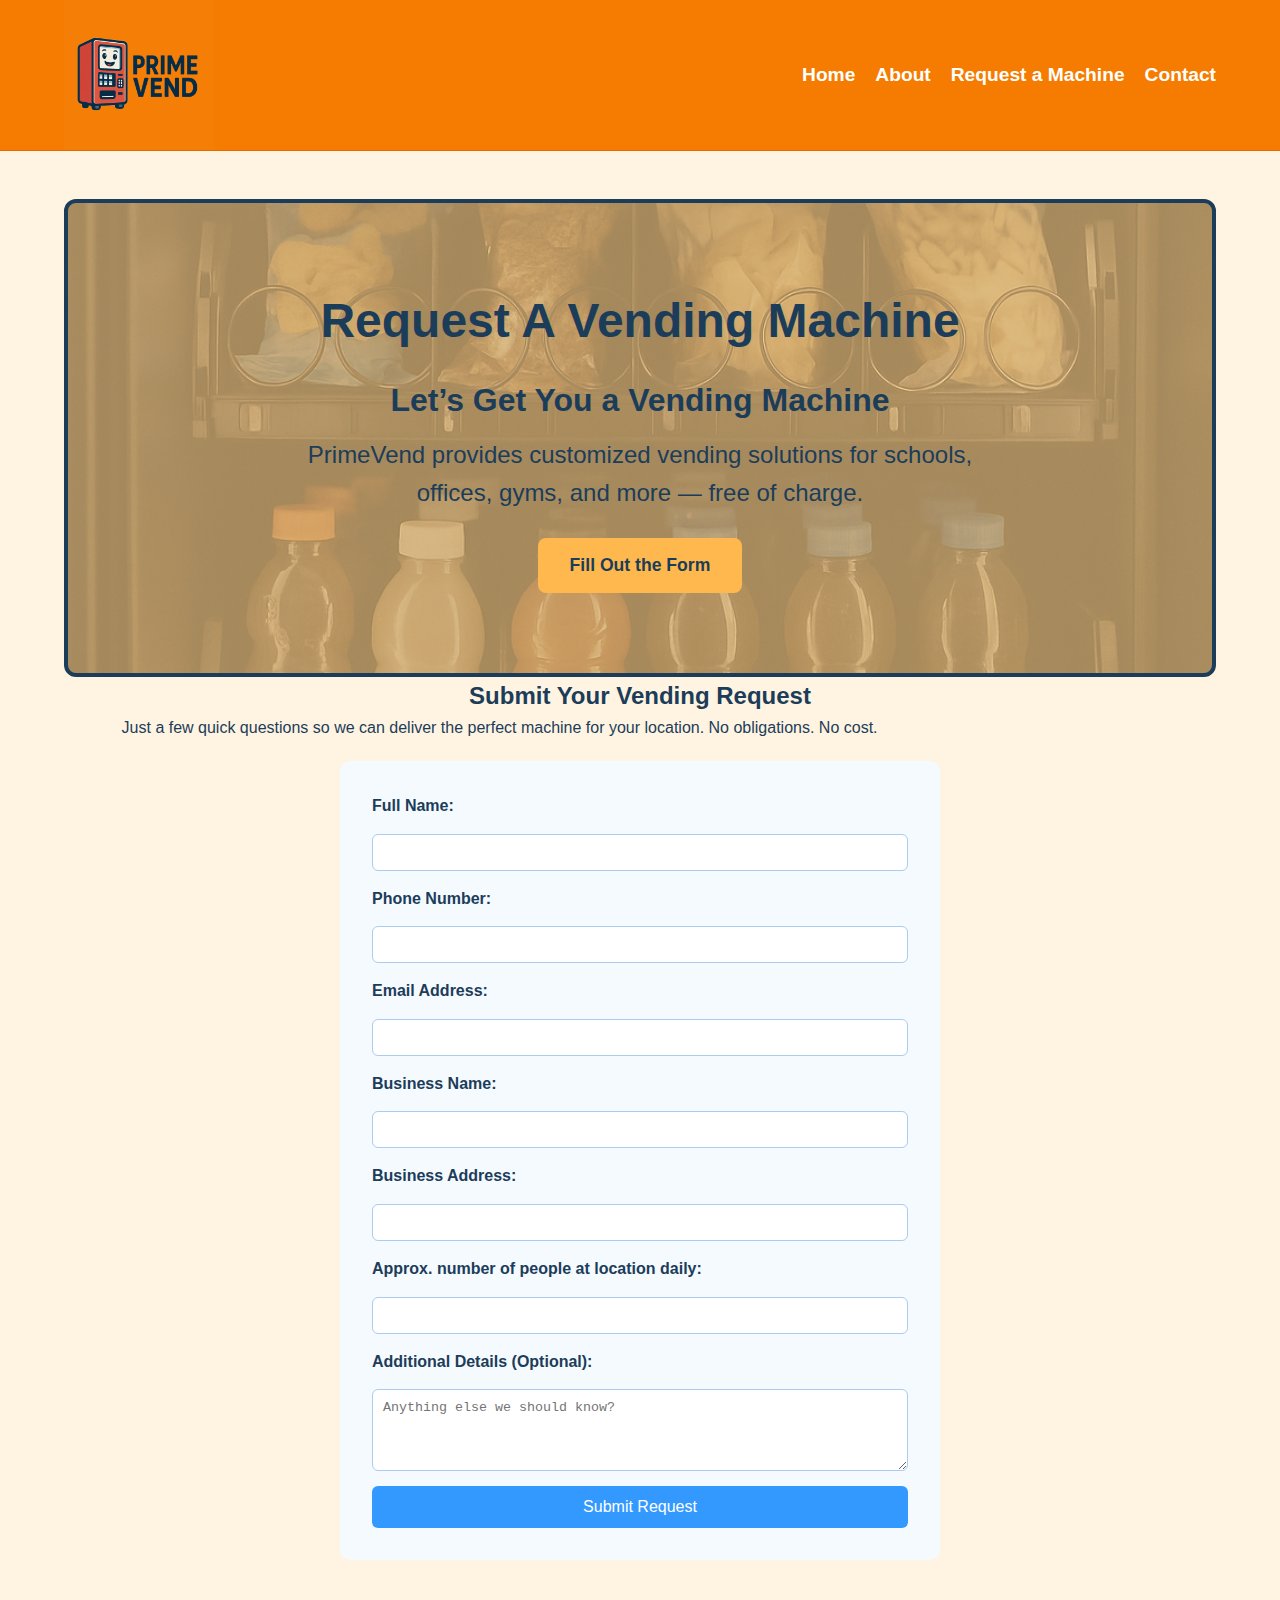
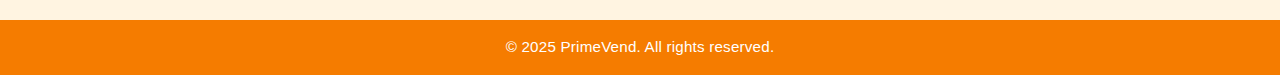
<file: request.html>
<!DOCTYPE html>
<html lang="en">
<head>
  <meta charset="UTF-8" />
  <meta name="viewport" content="width=device-width, initial-scale=1" />
  <title>Request a Machine - PrimeVend</title>
  <meta name="description" content="Request a PrimeVend machine for your school, office, gym, or facility. Free setup, customized products, and contactless payments.">
  <link rel="icon" href="Graphics/Icon.ico" type="image/x-icon">
  <link rel="stylesheet" href="StyleSheets/styles.css" />
</head>
<body>
  <header>
    <div class="container header-container">
      <img src="Graphics/primevend_logo.png" alt="PrimeVend Logo" class="logo" />
      <nav>
        <ul class="nav-links">
          <li><a href="index.html">Home</a></li>
          <li><a href="about.html">About</a></li>
          <li><a href="request.html" class="active">Request a Machine</a></li>
          <li><a href="contact.html">Contact</a></li>
        </ul>
      </nav>
    </div>
  </header>

  <main>
    <div class="container">

<!-- Hero Banner Section (Top of Page) -->
<section class="request-hero">
  <div class="container">
    <h1>Request A Vending Machine</h1>
    <h2>Let’s Get You a Vending Machine</h2>
    <p>PrimeVend provides customized vending solutions for schools, offices, gyms, and more — free of charge.</p>
    <a href="#request-form" class="request-btn">Fill Out the Form</a>
  </div>
</section>

<!-- Smooth Intro Before Form -->
<section class="form-header">
  <div class="container">
    <h2>Submit Your Vending Request</h2>
    <p>Just a few quick questions so we can deliver the perfect machine for your location. No obligations. No cost.</p>
  </div>
</section>

<form
  id="request-form"
  action="submit_request.php"
  method="POST"
  class="request-form"
  novalidate
>
  <label for="name">Full Name:</label>
  <input type="text" id="name" name="name" required autocomplete="name" />

  <label for="phone">Phone Number:</label>
  <input type="tel" id="phone" name="phone" required autocomplete="tel" />

  <label for="email">Email Address:</label>
  <input type="email" id="email" name="email" required autocomplete="email" />

  <label for="business_name">Business Name:</label>
  <input type="text" id="business_name" name="business_name" required autocomplete="organization" />

  <label for="business_address">Business Address:</label>
  <input type="text" id="business_address" name="business_address" required autocomplete="street-address" />

  <label for="daily_people">Approx. number of people at location daily:</label>
  <input type="number" id="daily_people" name="daily_people" required min="1" inputmode="numeric" />

  <label for="message">Additional Details (Optional):</label>
  <textarea id="message" name="message" rows="4" placeholder="Anything else we should know?"></textarea>

  <!-- Honeypot (spam trap) - must remain named 'company_website' to match submit_request.php -->
  <input type="text" name="company_website" aria-hidden="true" tabindex="-1"
         style="position:absolute; left:-9999px; height:1px; width:1px; opacity:0;">

  <button type="submit">Submit Request</button>
</form>

    </div>
  </main>

  <footer>
    <div class="container">
      <p>&copy; 2025 PrimeVend. All rights reserved.</p>
    </div>
  </footer>
</body>
</html>
</file>
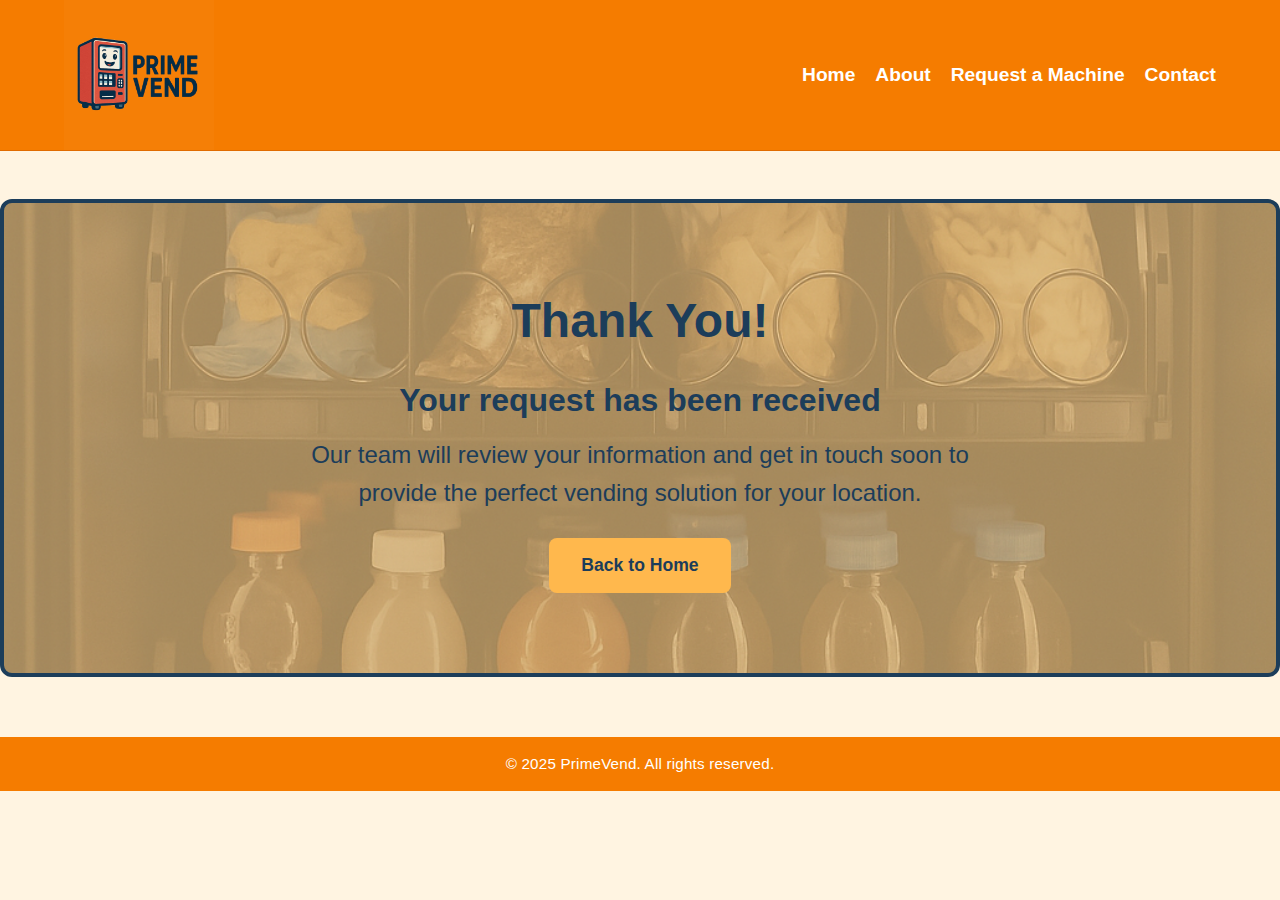
<file: ThankYou.html>
<!DOCTYPE html>
<html lang="en">
<head>
  <meta charset="UTF-8" />
  <meta name="viewport" content="width=device-width, initial-scale=1" />
  <title>Thank You - PrimeVend</title>
  <link rel="stylesheet" href="StyleSheets/styles.css" />
</head>
<body>
  <header>
    <div class="container header-container">
      <img src="Graphics/primevend_logo.png" alt="PrimeVend Logo" class="logo" />
      <nav>
        <ul class="nav-links">
          <li><a href="index.html">Home</a></li>
          <li><a href="about.html">About</a></li>
          <li><a href="request.html">Request a Machine</a></li>
          <li><a href="contact.html">Contact</a></li>
        </ul>
      </nav>
    </div>
  </header>

  <main>
    <section class="request-hero">
      <div class="container">
        <h1>Thank You!</h1>
        <h2>Your request has been received</h2>
        <p>Our team will review your information and get in touch soon to provide the perfect vending solution for your location.</p>
        <a href="index.html" class="request-btn">Back to Home</a>
      </div>
    </section>
  </main>

  <footer>
    <div class="container">
      <p>&copy; 2025 PrimeVend. All rights reserved.</p>
    </div>
  </footer>
</body>
</html>
</file>
<file: StyleSheets/styles.css>
/* General Reset */
* {
  margin: 0;
  padding: 0;
  box-sizing: border-box;
}

h1, h2, h3 {
    text-align: center;
}

body {
  font-family: Arial, sans-serif;
  line-height: 1.6;
  background-color: #fff4e1;
  color: #1c3d5a; /* darker blue for text */
}

.container {
  width: 90%;
  max-width: 1200px;
  margin: auto;
}

/* Header and Navigation */
header {
  background-color: #f57c00; /* deeper orange */
  border-bottom: 1px solid #e06b00;
  color: #fff;
  padding: 0px;
}

.header-container {
  display: flex;
  align-items: center;
  justify-content: space-between;
}

.logo {
  height: 150px;
}

.nav-links {
  list-style: none;
  display: flex;
  gap: 20px;
}

.nav-links li a {
  text-decoration: none;
  color: #ffffff;
  font-weight: bold;
  font-size: 1.2rem;
  transition: color 0.3s ease, border-bottom 0.3s ease;
  padding-bottom: 3px;
  border-bottom: 2px solid transparent;
}

.nav-links li a:hover {
  color: #cce6ff;
  border-bottom: 2px solid #cce6ff;
}

/* Hero Section (Home Page) */
.hero {
  background: url('../StyleSheets/banner_image.jpg') center/cover no-repeat;
  color: #003366;
  padding: 3rem 1rem;
  text-align: center;
  background-color: #ffd699; /* fallback */
  background-blend-mode: multiply;
}

.hero h3 {
  color: #003366;
  font-size: 2rem;
  margin-bottom: 10px;
}

.hero p {
  font-size: 1.2rem;
  margin-bottom: 25px;
  color: #1c3d5a;
}

.custom-hr {
  border: none;
  height: 3px;          /* Makes it appear bold */
  width: 60%;           /* Controls left/right spacing */
  background-color: #003366; /* Dark blue or any color you prefer */
  margin: 20px auto;        /* Centers it with vertical spacing */
  border-radius: 2px; 
}

/* Main Content */
main {
  padding: 0px;
}

/* Vending Machine Gallery Section */
.machine-gallery {
  display: flex;
  justify-content: center;
  gap: 30px;
  flex-wrap: wrap;
  padding: 30px;
}

.machine {
  flex: 1 1 30%;      /* each takes ~30% of row */
  max-width: 350px;   /* prevents over-expansion */
  text-align: center;
}

.machine img {
  width: 100%;        /* fill container */
  height: 400px;      /* taller for presence */
  object-fit: cover;  /* crop instead of stretch */
  border-radius: 20px;
  border: 4px solid #4da6ff;
  box-shadow: 0 6px 14px rgba(0,0,0,0.15);
  transition: transform 0.3s;
}

.machine img:hover {
  transform: scale(1.12);        
  filter: brightness(1.05);
  cursor: pointer;
;  
}


.machine p {
  margin-top: 8px;
  font-weight: bold;
  color: #1c3d5a;
}

/* Features Section */
.features {
  background-color: #fff4e1;
  padding: 2rem;
  text-align: center;
}

.features h2 {
  color: #003366;
  text-align: center;
  margin-bottom: 1.5rem;
}

/* Horizontal box layout */
.features ul {
  list-style: none;
  padding: 0;
  max-width: 1200px;
  margin: 0 auto;
  display: flex;
  flex-wrap: wrap;
  justify-content: center;
  gap: 1.5rem;
}

/* Feature box */
.features li {
  background-color: #ffffff;
  padding: 20px 16px;
  width: 250px;
  border-radius: 10px;
  color: #1c3d5a;
  cursor: pointer;
  position: relative;
  transition: background-color 0.3s;
  box-shadow: 0 2px 8px rgba(0, 0, 0, 0.1);
  text-align: left;
  border-left: 5px solid #3399ff; 
  display: flex;
  flex-direction: column;
  justify-content: flex-start;
  height: 100%;
  min-height: 260px;
}

/* Hover effect on box */
.features li:hover {
  background-color: #f2f9ff;
}

.div-main {
  font-weight: bold;
  margin-bottom: 10px;
  min-height: 48px; 
  display: flex;
  align-items: flex-start;
}

.feature-detail {
  padding: 12px 14px;
  font-size: 0.95rem;
  background-color: #eaf4ff;
  border-radius: 6px;
  border-left: 2px solid #4da6ff;
  flex-grow: 1;
  line-height: 1.5;
}

.features li:hover .feature-detail {
  background-color: #dcefff;
}

/* Request Form Section */
.request-form {
  display: flex;
  flex-direction: column;
  gap: 15px;
  max-width: 600px;
  margin: 20px auto;
  padding: 2rem;
  background-color: #f5faff;
  border-radius: 10px;
  color: #1c3d5a;
}

.request-form label {
  font-weight: bold;
}

.request-form input,
.request-form textarea {
  padding: 10px;
  border: 1px solid #aaccee;
  border-radius: 6px;
  width: 100%;
  color: #1c3d5a;
}

.request-form button {
  padding: 12px;
  background-color: #3399ff;
  color: #fff;
  border: none;
  border-radius: 6px;
  font-size: 1rem;
  cursor: pointer;
  transition: background-color 0.3s ease;
}

.request-form button:hover {
  background-color: #267acc;
}

/* Contact Info Section */
.contact-info {
  list-style: none;
  margin-top: 15px;
}

.contact-info li a {
  color: #267acc;
  text-decoration: none;
}

/* Request Button Section */
.request-button-section {
  background-color: #ffd699;
  text-align: center;
  padding: 3rem 1rem;
  border-radius: 10px;
}

.request-button-section h3 {
  color: #003366;
  font-size: 2rem;
  margin-bottom: 10px;
}

.request-button-section p {
  font-size: 1.2rem;
  margin-bottom: 25px;
  color: #1c3d5a;
}

.request-btn {
  background-color: #3399ff;
  color: white;
  padding: 1rem 2rem;
  font-size: 1.2rem;
  border-radius: 8px;
  text-decoration: none;
  font-weight: bold;
  transition: background-color 0.3s ease, transform 0.2s ease;
}

.request-btn:hover {
  background-color: #267acc;
  transform: scale(1.05);
}

/* Footer */
footer {
  background-color: #f57c00;
  padding: 15px 0;
  color: #fff;
  text-align: center;
  font-size: 0.9rem;
  margin-top: 40px;
}

/* Mobile Responsive Styles */
@media (max-width: 768px) {
  .header-container,
  .nav-links {
    flex-direction: column;
    align-items: center;
    text-align: center;
  }

  .nav-links {
    gap: 10px;
  }

  .logo {
    height: 70px;
  }

  header,
  main,
  footer,
  .request-form,
  .features ul,
  .machine-gallery {
    padding: 0 10px;
  }

  .machine-gallery {
    flex-direction: column;
  }

  .request-btn {
    font-size: 1rem;
  }

  .request-button-section h3 {
    font-size: 1.6rem;
  }
	/* === Request Page Additions === */

}

.request-hero {
  background: url('../Graphics/hero-vending.jpg') center/cover no-repeat;
  background-color: #ffe6cc; /* fallback color */
  padding: 5rem 1rem;
  text-align: center;
  color: #1c3d5a;
}

.request-hero h1 {
  font-size: 3rem;
  margin-bottom: 15px;
  color: #1c3d5a;
}

.request-hero h2 {
  font-size: 2.0rem;
  margin-bottom: 10px;
  color: #1c3d5a;
}

.request-hero p {
  font-size: 1.5rem;
  max-width: 700px;
  margin: 0 auto 25px;
  line-height: 1.6;
  color: #1c3d5a;
  text-align: center;
  display: block;
}
.request-hero .request-btn {
  background-color: #ffb84d;
  color: #1c3d5a;
  padding: 0.85rem 2rem;
  font-size: 1.1rem;
  border-radius: 8px;
  font-weight: bold;
  text-decoration: none;
  transition: background-color 0.3s ease, transform 0.2s ease;
  display: inline-block;
}

.request-hero .request-btn:hover {
  background-color: #ffa733;
  transform: scale(1.05);
}

/* About Page Hero */
.about-hero {
  background: url('../Graphics/about-banner.jpg') center/cover no-repeat;
  background-color: #ffd699;
  padding: 4rem 1rem;
  text-align: center;
  color: #1c3d5a;
}

.about-hero h1 {
  font-size: 2.8rem;
  margin-bottom: 10px;
}

.about-hero p {
  font-size: 1.2rem;
  max-width: 700px;
  margin: 0 auto;
  line-height: 1.5;
}

/* About Content Section */
.about-content {
  background-color: #fff4e1;
  padding: 3rem 1rem;
}

.about-flex {
  display: flex;
  align-items: center;
  justify-content: space-between;
  gap: 2rem;
  flex-wrap: wrap;
}

.about-text {
  flex: 1;
  min-width: 280px;
}

.about-text h2 {
  font-size: 2rem;
  margin-bottom: 15px;
  color: #003366;
}

.about-text p {
  font-size: 1.05rem;
  line-height: 1.6;
  margin-bottom: 15px;
}

.about-img {
  flex: 1;
  text-align: center;
}

.about-img img {
  max-width: 100%;
  border-radius: 10px;
  box-shadow: 0 4px 10px rgba(0, 0, 0, 0.1);
}

/* Fade In From Left Animation */
@keyframes fadeInLeft {
  0% {
    opacity: 0;
    transform: translateX(-40px);
  }
  100% {
    opacity: 1;
    transform: translateX(0);
  }
}

.fade-in-left {
  opacity: 0;
  animation: fadeInLeft 1s ease-out forwards;
}

.text-box {
  background-color: #ffd699; /* white with soft transparency */
  padding: 1rem 1.5rem;
  border-radius: 10px;
  margin-bottom: 15px;
  box-shadow: 0 4px 10px rgba(0, 0, 0, 0.05);
  border: 4px solid #1c3d5a;
  border-radius: 12px;
}

.request-hero {
  background: url('../Graphics/request-bg.png') center/cover no-repeat;
  padding: 5rem 1rem;
  text-align: center;
  color: #1c3d5a;
  position: relative;
  border: 4px solid #1c3d5a;
  border-radius: 12px;
  margin-top: 3rem;

}
/* --- Home Page Professional Polish --- */

/* Hero Section Enhancements */
.hero {
  padding: 6rem 1rem;
  color: #fff;
  text-align: center;
  background: linear-gradient(rgba(28, 61, 90, 0.65), rgba(28, 61, 90, 0.65)),
              url('../Graphics/banner_image.jpg') center/cover no-repeat;
  border-bottom: 4px solid #f57c00;
}
.hero h1 {
  font-size: 3rem;
  margin-bottom: 1rem;
  color: #fff;
  text-shadow: 1px 1px 4px rgba(0,0,0,0.4);
}
.hero h3 {
  font-size: 1.8rem;
  color: #ffdd99;
  margin-bottom: 0.5rem;
}
.hero p {
  font-size: 1.2rem;
  max-width: 700px;
  margin: 0 auto;
  color: #eaf4ff;
}

/* Services (Machine Gallery) spacing and captions */
.services {
  padding: 4rem 1rem;
}
.services h2 {
  margin-bottom: 2rem;
  color: #003366;
}
.machine p {
  font-size: 1.05rem;
  margin-top: 12px;
  color: #003366;
}

/* Features Section Styling */
.features {
  padding: 4rem 1rem;
  background: linear-gradient(180deg, #fff4e1 0%, #fff 100%);
}
.features h2 {
  font-size: 2rem;
  margin-bottom: 2rem;
}
.features ul {
  gap: 2rem;
}
.features li {
  transition: transform 0.25s ease, box-shadow 0.25s ease;
}
.features li:hover {
  transform: translateY(-6px);
  box-shadow: 0 6px 18px rgba(0,0,0,0.15);
}

/* CTA Section */
.request-button-section {
  margin-top: 3rem;
  background: linear-gradient(90deg, #f57c00 0%, #ff9800 100%);
  color: #fff;
  border-radius: 12px;
  box-shadow: 0 6px 18px rgba(0,0,0,0.15);
}
.request-button-section h3 {
  color: #fff;
  margin-bottom: 0.5rem;
}
.request-button-section p {
  color: #fdfdfd;
  margin-bottom: 1.5rem;
}
.request-button-section .request-btn {
  background-color: #1c3d5a;
  color: #fff;
}
.request-button-section .request-btn:hover {
  background-color: #162f44;
  transform: translateY(-3px);
}

/* Footer polish */
footer {
  margin-top: 60px;
  font-size: 0.95rem;
  letter-spacing: 0.5px;
}

/* --- Professional Home Polish (non-destructive) --- */

/* Hero: darker overlay, stronger typography, dual button styles */
.hero {
  padding: 6rem 1rem;
  color: #fff;
  text-align: center;
  background:
    linear-gradient(rgba(28,61,90,0.65), rgba(28,61,90,0.65)),
    url('../StyleSheets/banner_image.jpg') center/cover no-repeat;
  border-bottom: 4px solid #f57c00;
}
.hero-inner { max-width: 1000px; margin: 0 auto; }
.hero-title {
  font-size: clamp(2.2rem, 4vw, 3.2rem);
  margin-bottom: 0.75rem;
  color: #fff;
  text-shadow: 1px 1px 4px rgba(0,0,0,0.35);
}
.hero-subtitle {
  font-size: clamp(1.05rem, 1.8vw, 1.25rem);
  color: #eaf4ff;
  max-width: 760px;
  margin: 0.25rem auto 1.75rem;
}
.hero-cta {
  display: flex; gap: 12px; justify-content: center; flex-wrap: wrap;
}
.ghost-btn {
  display: inline-block;
  padding: 0.9rem 1.6rem;
  border-radius: 8px;
  border: 2px solid #ffffff;
  color: #ffffff;
  text-decoration: none;
  font-weight: bold;
  transition: background-color 0.2s ease, transform 0.2s ease;
}
.ghost-btn:hover { background-color: rgba(255,255,255,0.12); transform: translateY(-2px); }

/* Machine gallery: better captions and containment */
.machine { overflow: hidden; }
.machine figcaption, .machine p {
  margin-top: 12px;
  color: #003366;
  font-weight: 600;
}

/* Features: subtle card lift + icons */
.features { padding: 4rem 1rem; background: linear-gradient(180deg, #fff4e1 0%, #ffffff 100%); }
.features-list { display: flex; flex-wrap: wrap; gap: 1.75rem; justify-content: center; }
.feature-card {
  width: 260px; max-width: 100%;
  transition: transform 0.25s ease, box-shadow 0.25s ease, background-color 0.25s ease;
}
.feature-card:hover { transform: translateY(-6px); box-shadow: 0 8px 22px rgba(0,0,0,0.12); }
.feature-icon {
  font-size: 1.4rem;
  width: 40px; height: 40px;
  display: inline-flex; align-items: center; justify-content: center;
  border-radius: 999px; margin-bottom: 10px;
  background-color: #eaf4ff; border: 2px solid #4da6ff; color: #1c3d5a;
}

/* CTA: gradient, stronger contrast button */
.request-button-section {
  margin-top: 3rem;
  background: linear-gradient(90deg, #f57c00 0%, #ff9800 100%);
  color: #fff;
  border-radius: 12px;
  box-shadow: 0 6px 18px rgba(0,0,0,0.15);
}
.request-button-section h3, .request-button-section p { color: #fff; }
.request-button-section .request-btn {
  background-color: #1c3d5a;
  color: #fff;
}
.request-button-section .request-btn:hover {
  background-color: #162f44;
  transform: translateY(-3px);
}

/* Footer: slight polish */
footer { margin-top: 60px; font-size: 0.95rem; letter-spacing: 0.2px; }
/* --- Professional Home Polish (non-destructive) --- */

/* Sticky header polish + focus states + skip link */
header { position: sticky; top: 0; z-index: 1000; transition: box-shadow .2s ease, background-color .2s ease; }
.header-scrolled { box-shadow: 0 6px 16px rgba(0,0,0,0.1); background-color: #f57c00; }
.skip-link { position: absolute; left: -9999px; top: 8px; background:#1c3d5a; color:#fff;
  padding:.5rem .75rem; border-radius:8px; text-decoration:none; }
.skip-link:focus { left: 8px; }
.nav-links a:focus, .request-btn:focus, .ghost-btn:focus { outline: 3px solid #ffdd99; outline-offset: 2px; }

/* Hero: darker overlay, stronger typography, dual buttons */
.hero {
  padding: 6rem 1rem;
  color: #fff;
  text-align: center;
  background:
    linear-gradient(rgba(28,61,90,0.65), rgba(28,61,90,0.65)),
    url('../StyleSheets/banner_image.jpg') center/cover no-repeat;
  border-bottom: 4px solid #f57c00;
}
.hero-inner { max-width: 1000px; margin: 0 auto; }
.hero-title { font-size: clamp(2.2rem, 4vw, 3.2rem); margin-bottom: 0.75rem; color: #fff; text-shadow: 1px 1px 4px rgba(0,0,0,0.35); }
.hero-subtitle { font-size: clamp(1.05rem, 1.8vw, 1.25rem); color: #eaf4ff; max-width: 760px; margin: 0.25rem auto 1.75rem; }
.hero-cta { display: flex; gap: 12px; justify-content: center; flex-wrap: wrap; }
.ghost-btn { display: inline-block; padding: 0.9rem 1.6rem; border-radius: 8px; border: 2px solid #ffffff;
  color: #ffffff; text-decoration: none; font-weight: bold; transition: background-color .2s ease, transform .2s ease; }
.ghost-btn:hover { background-color: rgba(255,255,255,0.12); transform: translateY(-2px); }

/* Machine gallery: subtle lift + containment */
.machine { overflow: hidden; transform: translateZ(0); transition: transform .25s ease, box-shadow .25s ease; }
.machine:hover { transform: translateY(-6px); box-shadow: 0 10px 22px rgba(0,0,0,0.18); }
.machine figcaption, .machine p { margin-top: 12px; color: #003366; font-weight: 600; }

/* Features: card lift + icons + spacing */
.features { padding: 4rem 1rem; background: linear-gradient(180deg, #fff4e1 0%, #ffffff 100%); }
.features-list { display: flex; flex-wrap: wrap; gap: 1.75rem; justify-content: center; }
.feature-card { width: 260px; max-width: 100%; transition: transform .25s ease, box-shadow .25s ease, background-color .25s ease; }
.feature-card:hover { transform: translateY(-6px); box-shadow: 0 8px 22px rgba(0,0,0,0.12); }
.feature-icon { font-size: 1.4rem; width: 40px; height: 40px; display: inline-flex; align-items: center; justify-content: center;
  border-radius: 999px; margin-bottom: 10px; background-color: #eaf4ff; border: 2px solid #4da6ff; color: #1c3d5a; }

/* Social proof spacing (uses inline minimal styles for logos) */
.social-proof { background: #fff; }

/* FAQ accordions */
.faq details { background:#fff; border-left:4px solid #3399ff; border-radius:8px; padding:1rem 1rem; margin:12px 0;
  box-shadow:0 4px 12px rgba(0,0,0,0.06); }
.faq summary { cursor:pointer; font-weight:700; color:#1c3d5a; }
.faq details[open] { background:#f5faff; }

/* CTA: gradient + button contrast */
.request-button-section { margin-top: 3rem; background: linear-gradient(90deg, #f57c00 0%, #ff9800 100%); color: #fff;
  border-radius: 12px; box-shadow: 0 6px 18px rgba(0,0,0,0.15); }
.request-button-section h3, .request-button-section p { color: #fff; }
.request-button-section .request-btn { background-color: #1c3d5a; color: #fff; }
.request-button-section .request-btn:hover { background-color: #162f44; transform: translateY(-3px); }

/* Desktop-only gentle parallax on hero */
@media (min-width: 769px) { .hero { background-attachment: fixed; } }

/* Footer polish */
footer { margin-top: 60px; font-size: 0.95rem; letter-spacing: 0.2px; }
/* How It Works section */
.how-it-works h2 { font-size: 2rem; margin-bottom: 1.5rem; }
.how-it-works div > div:hover {
  transform: translateY(-4px);
  transition: transform 0.25s ease, box-shadow 0.25s ease;
  box-shadow: 0 6px 18px rgba(0,0,0,0.12) !important;
}
/* === How It Works — Premium Section === */
.how-it-works {
  padding: 4rem 1rem;
  background: linear-gradient(180deg, #fff 0%, #fff4e1 100%);
}
.hiw-title {
  text-align: center;
  color: #003366;
  font-size: 2.2rem;
  margin-bottom: 2rem;
}

/* Steps layout */
.hiw-steps {
  list-style: none;
  padding: 0;
  margin: 0 auto;
  max-width: 1100px;
  display: grid;
  grid-template-columns: 1fr 80px 1fr 80px 1fr; /* step, connector, step, connector, step */
  align-items: center;
  gap: 1.25rem;
}

/* On small screens, stack vertically */
@media (max-width: 900px) {
  .hiw-steps {
    grid-template-columns: 1fr; /* stack */
  }
  .hiw-connector { display: none !important; }
}

/* Cards */
.hiw-step { display: flex; justify-content: center; }
.hiw-card {
  position: relative;
  background: #ffffff;
  border-radius: 14px;
  padding: 1.5rem 1.25rem 1.25rem;
  border: 2px solid #eaf2fb;
  box-shadow: 0 8px 24px rgba(0,0,0,0.08);
  max-width: 320px;
  width: 100%;
  text-align: center;
  transition: transform .25s ease, box-shadow .25s ease, border-color .25s ease;
}
.hiw-card:hover {
  transform: translateY(-6px);
  box-shadow: 0 14px 30px rgba(0,0,0,0.12);
  border-color: #4da6ff;
}

/* Step number badge */
.hiw-badge {
  position: absolute;
  top: -14px; left: -14px;
  width: 42px; height: 42px;
  border-radius: 50%;
  background: #f57c00;
  color: #fff;
  display: grid; place-items: center;
  font-weight: 800;
  border: 3px solid #fff;
  box-shadow: 0 6px 14px rgba(245, 124, 0, 0.35);
}

/* Icon circle */
.hiw-icon {
  width: 64px; height: 64px;
  margin: 0 auto 10px;
  border-radius: 50%;
  display: grid; place-items: center;
  font-size: 30px;
  background: #eaf4ff;
  color: #1c3d5a;
  border: 2px solid #4da6ff;
  box-shadow: inset 0 0 0 4px #ffffff;
}

/* Headline + text */
.hiw-head {
  margin: 6px 0 6px;
  font-size: 1.25rem;
  color: #003366;
}
.hiw-text {
  color: #1c3d5a;
  line-height: 1.6;
  font-size: 0.98rem;
}

/* Connectors between cards (only visible on wide screens) */
.hiw-connector {
  height: 3px;
  background: linear-gradient(90deg, #4da6ff 0%, #3399ff 100%);
  border-radius: 3px;
  position: relative;
}
.hiw-connector::after {
  content: "";
  position: absolute;
  right: -6px; top: 50%;
  transform: translateY(-50%);
  width: 10px; height: 10px; border-radius: 50%;
  background: #3399ff;
  box-shadow: 0 0 0 4px rgba(51,153,255,0.12);
}

/* Section CTA */
.hiw-cta {
  margin-top: 2rem;
  text-align: center;
}
.hiw-cta .request-btn {
  background-color: #1c3d5a;
  color: #fff;
  padding: 0.95rem 1.75rem;
  border-radius: 10px;
  font-weight: 700;
  transition: transform .2s ease, background-color .2s ease;
}
.hiw-cta .request-btn:hover {
  background-color: #162f44;
  transform: translateY(-2px);
}

/* === Premium Machines Grid === */
.vm-grid {
  display: grid;
  grid-template-columns: repeat(3, minmax(0, 1fr));
  gap: 28px;
  margin-top: 1.5rem;
}
@media (max-width: 1024px) {
  .vm-grid { grid-template-columns: repeat(2, minmax(0, 1fr)); }
}
@media (max-width: 680px) {
  .vm-grid { grid-template-columns: 1fr; }
}

.vm-card {
  background: #fff;
  border-radius: 16px;
  overflow: hidden;
  border: 1px solid #e9eef7;
  box-shadow: 0 12px 30px rgba(0,0,0,0.08);
  transition: transform .25s ease, box-shadow .25s ease;
}
.vm-card:hover {
  transform: translateY(-6px);
  box-shadow: 0 18px 42px rgba(0,0,0,0.12);
}

/* Media area with controlled crop & overlay */
.vm-media {
  position: relative;
  aspect-ratio: 4 / 5; /* graceful crop for mixed source photos */
  overflow: hidden;
  background: #eaf4ff;
}
.vm-media img {
  width: 100%; height: 100%;
  object-fit: cover;
  transform: scale(1.02);
  transition: transform .35s ease, filter .35s ease;
}
.vm-card:hover .vm-media img {
  transform: scale(1.08);
  filter: brightness(0.98) contrast(1.05);
}
.vm-overlay {
  position: absolute; inset: 0;
  background: linear-gradient(180deg, rgba(0,0,0,0) 45%, rgba(0,0,0,0.08) 100%);
  pointer-events: none;
}

/* Badges */
.vm-badge {
  position: absolute; top: 12px; left: 12px;
  background: #f57c00; color: #fff;
  padding: 6px 10px; font-size: .8rem; font-weight: 800;
  border-radius: 999px;
  box-shadow: 0 6px 14px rgba(245,124,0,.3);
  border: 2px solid rgba(255,255,255,.85);
  letter-spacing: .2px;
}
.vm-badge-blue { background: #3399ff; box-shadow: 0 6px 14px rgba(51,153,255,.3); }
.vm-badge-dark { background: #1c3d5a; box-shadow: 0 6px 14px rgba(28,61,90,.35); }

/* Body */
.vm-body { padding: 1rem 1rem 1.25rem; }
.vm-title {
  font-size: 1.25rem; color: #003366; text-align: left;
  margin: .25rem 0 .25rem;
}
.vm-sub {
  margin: 0 0 .75rem; color: #4a6a86; font-size: .98rem; text-align: left;
}

/* Feature chips */
.vm-chips {
  list-style: none; padding: 0; margin: 0 0 1rem;
  display: flex; flex-wrap: wrap; gap: 8px;
}
.vm-chips li {
  background: #f5faff;
  color: #1c3d5a;
  border: 1px solid #cfe5ff;
  border-radius: 999px;
  padding: 6px 10px;
  font-size: .82rem; font-weight: 600;
}

/* CTA button (card-level) */
.vm-cta {
  display: inline-block;
  background: #1c3d5a;
  color: #fff;
  padding: .65rem 1.1rem;
  border-radius: 8px;
  text-decoration: none;
  font-weight: 700;
  transition: transform .18s ease, background-color .18s ease;
}
.vm-cta:hover { background:#162f44; transform: translateY(-2px); }

/* Nice alignment with your existing section rhythm */
.services { padding: 4rem 1rem; }
.services h2 { margin-bottom: 1.2rem; color: #003366; }

/* === Premium Contact Page === */
.contact-hero {
  padding: 5rem 1rem;
  text-align: center;
  color: #fff;
  background:
    linear-gradient(rgba(28,61,90,0.70), rgba(28,61,90,0.70)),
    url('../Graphics/about-banner.jpg') center/cover no-repeat;
  border-bottom: 4px solid #f57c00;
}
.contact-title {
  font-size: clamp(2.2rem, 4vw, 3rem);
  margin-bottom: .5rem;
  text-shadow: 1px 1px 4px rgba(0,0,0,0.3);
}
.contact-sub {
  color: #eaf4ff;
  max-width: 780px;
  margin: 0 auto;
}

.contact-section { padding: 3rem 1rem; background: #fff; }
.contact-grid {
  display: grid;
  grid-template-columns: repeat(3, minmax(0,1fr));
  gap: 22px;
  margin-top: 1.25rem;
}
@media (max-width: 980px) { .contact-grid { grid-template-columns: repeat(2, minmax(0,1fr)); } }
@media (max-width: 640px) { .contact-grid { grid-template-columns: 1fr; } }

.contact-card {
  background: #ffffff;
  border-radius: 14px;
  padding: 1.25rem 1.25rem 1.1rem;
  border: 1px solid #e9eef7;
  box-shadow: 0 10px 26px rgba(0,0,0,0.08);
  transition: transform .25s ease, box-shadow .25s ease, border-color .25s ease;
  text-align: left;
}
.contact-card:hover {
  transform: translateY(-6px);
  box-shadow: 0 16px 36px rgba(0,0,0,0.12);
  border-color: #4da6ff;
}
.contact-card h3 {
  margin: .5rem 0 .25rem;
  color: #003366;
  font-size: 1.25rem;
}
.contact-card p { margin: 0 0 .6rem; color: #4a6a86; }
.contact-icon {
  width: 56px; height: 56px; border-radius: 50%;
  display: grid; place-items: center; font-size: 26px;
  background: #eaf4ff; color: #1c3d5a; border: 2px solid #4da6ff;
  box-shadow: inset 0 0 0 4px #fff;
}
.contact-link {
  display: inline-block;
  font-weight: 700;
  color: #1c3d5a;
  text-decoration: none;
  border-bottom: 2px solid #cfe5ff;
  padding-bottom: 1px;
  transition: color .2s ease, border-color .2s ease, transform .2s ease;
}
.contact-link:hover { color: #162f44; border-color: #4da6ff; transform: translateY(-2px); }
.contact-link.is-static { cursor: default; border-bottom-color: transparent; }

/* CTA reuse with small tweaks */
.contact-cta { margin-top: 0; }
</file>
